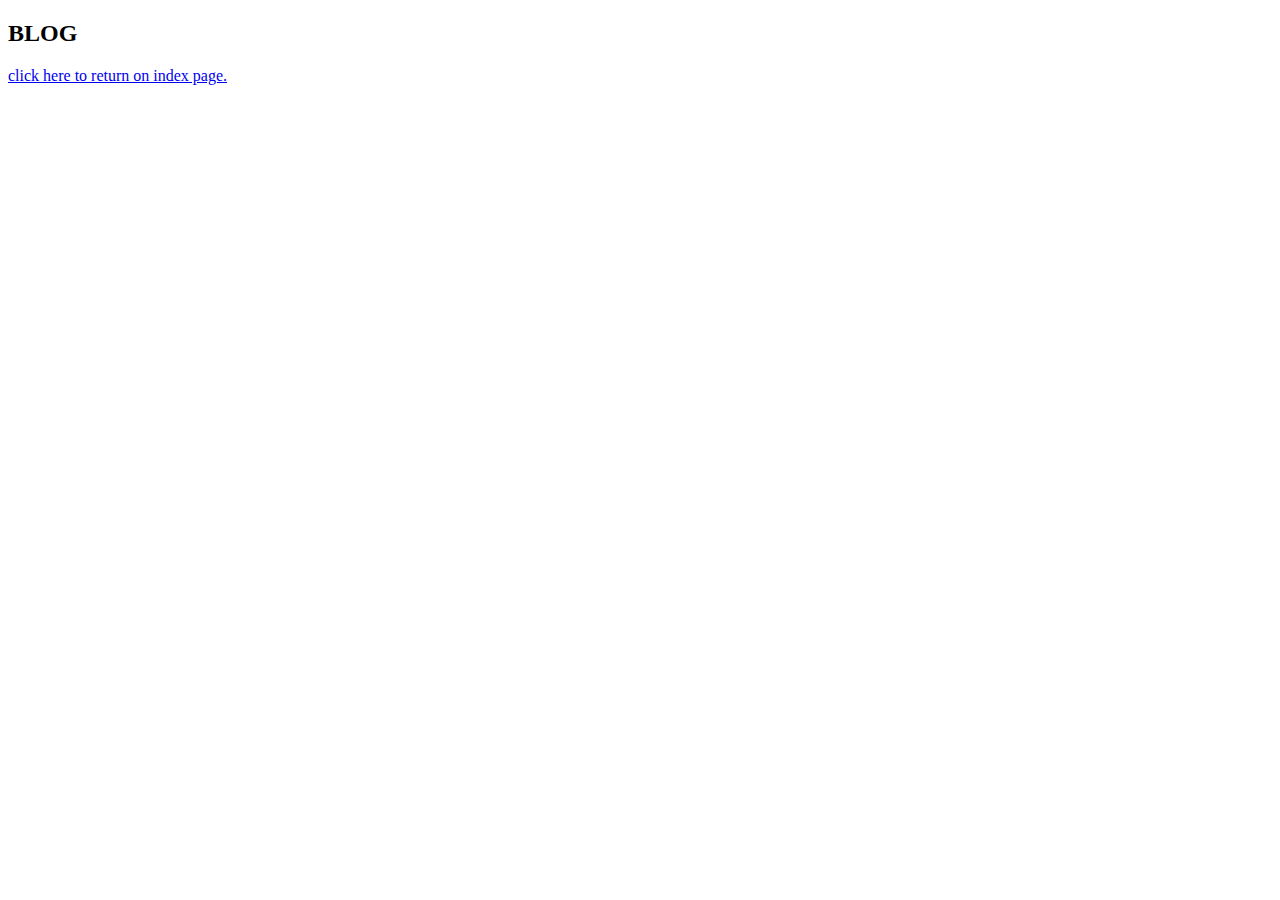
<file: Basics-HTML/blog.html>
<!DOCTYPE html>
<html>

    <head>
            
        <title>BLOG</title>

    </head>

    <body>
        
        <h2>BLOG</h2>
        <p>

            <a href="index.html">click here to return on index page.</a>
        </p>

    </body>





</html>
</file>
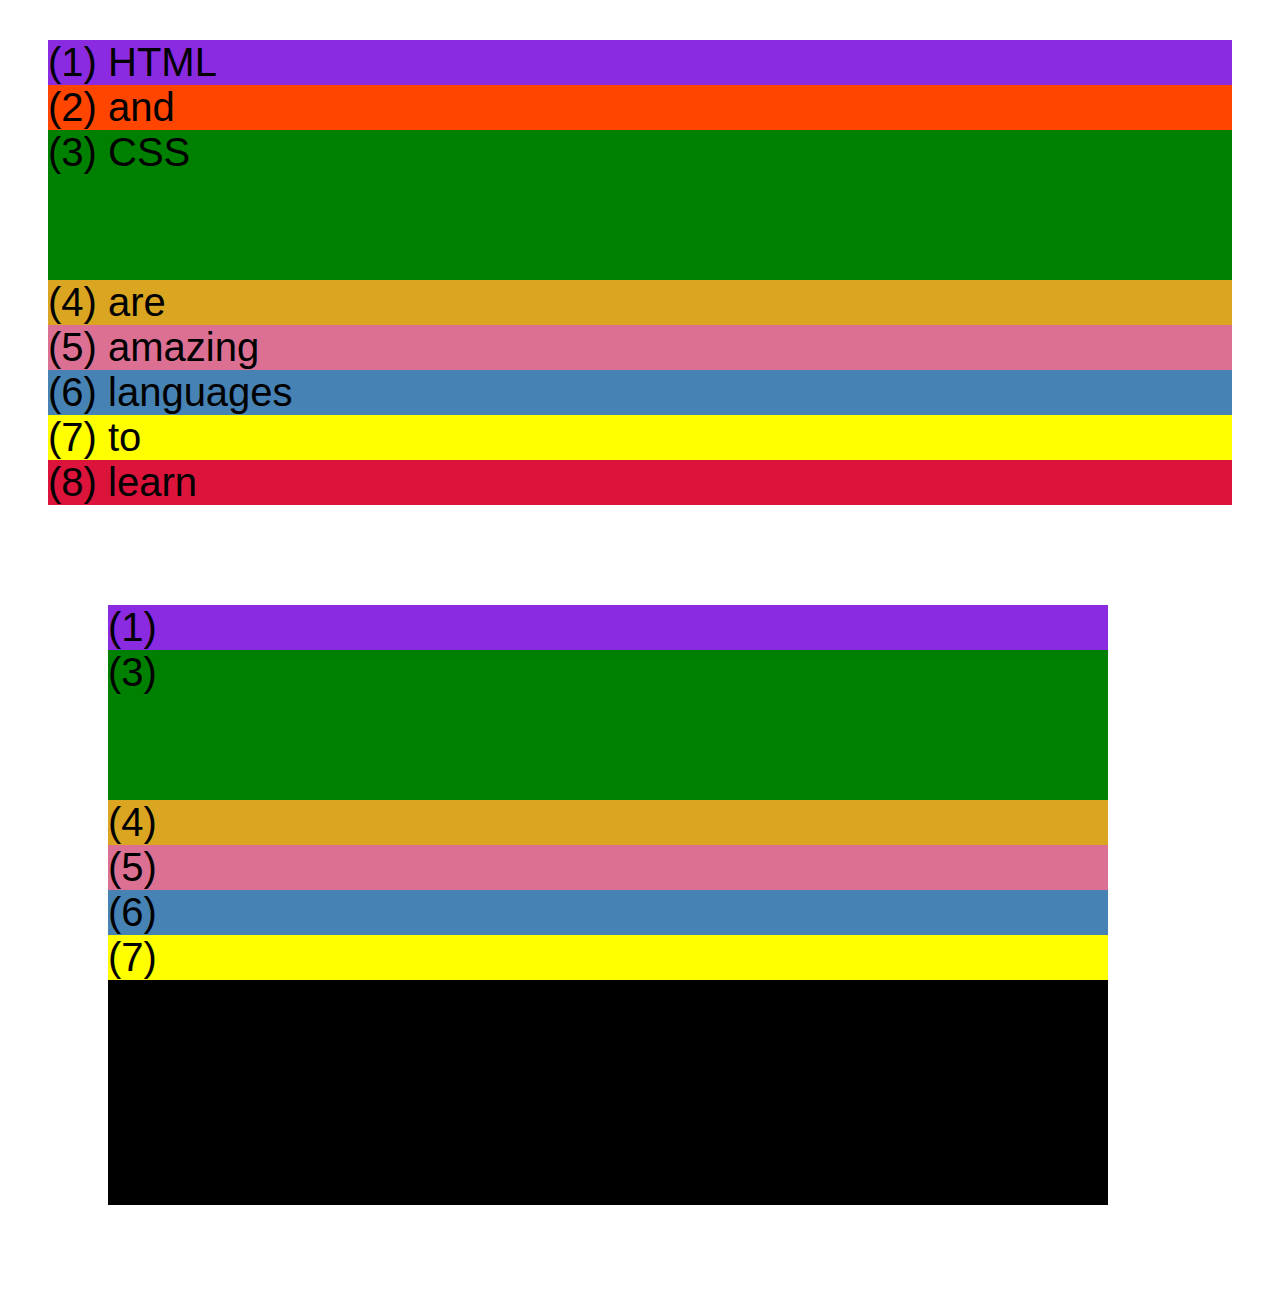
<file: Basics-HTML/css-grid.html>
<!DOCTYPE html>
<html lang="en">
  <head>
    <meta charset="UTF-8" />
    <meta http-equiv="X-UA-Compatible" content="IE=edge" />
    <meta name="viewport" content="width=device-width, initial-scale=1.0" />
    <title>CSS Grid</title>
    <style>
      .el--1 {
        background-color: blueviolet;
      }
      .el--2 {
        background-color: orangered;
      }
      .el--3 {
        background-color: green;
        height: 150px;
      }
      .el--4 {
        background-color: goldenrod;
      }
      .el--5 {
        background-color: palevioletred;
      }
      .el--6 {
        background-color: steelblue;
      }
      .el--7 {
        background-color: yellow;
      }
      .el--8 {
        background-color: crimson;
      }

      .container--1 {
        /* STARTER */
        font-family: sans-serif;
        background-color: #ddd;
        font-size: 40px;
        margin: 40px;

        /* CSS GRID */
      }

      .container--2 {
        /* STARTER */
        font-family: sans-serif;
        background-color: black;
        font-size: 40px;
        margin: 100px;

        width: 1000px;
        height: 600px;

        /* CSS GRID */
      }
    </style>
  </head>
  <body>
    <div class="container--1">
      <div class="el el--1">(1) HTML</div>
      <div class="el el--2">(2) and</div>
      <div class="el el--3">(3) CSS</div>
      <div class="el el--4">(4) are</div>
      <div class="el el--5">(5) amazing</div>
      <div class="el el--6">(6) languages</div>
      <div class="el el--7">(7) to</div>
      <div class="el el--8">(8) learn</div>
    </div>

    <div class="container--2">
      <div class="el el--1">(1)</div>
      <div class="el el--3">(3)</div>
      <div class="el el--4">(4)</div>
      <div class="el el--5">(5)</div>
      <div class="el el--6">(6)</div>
      <div class="el el--7">(7)</div>
    </div>
  </body>
</html>
</file>
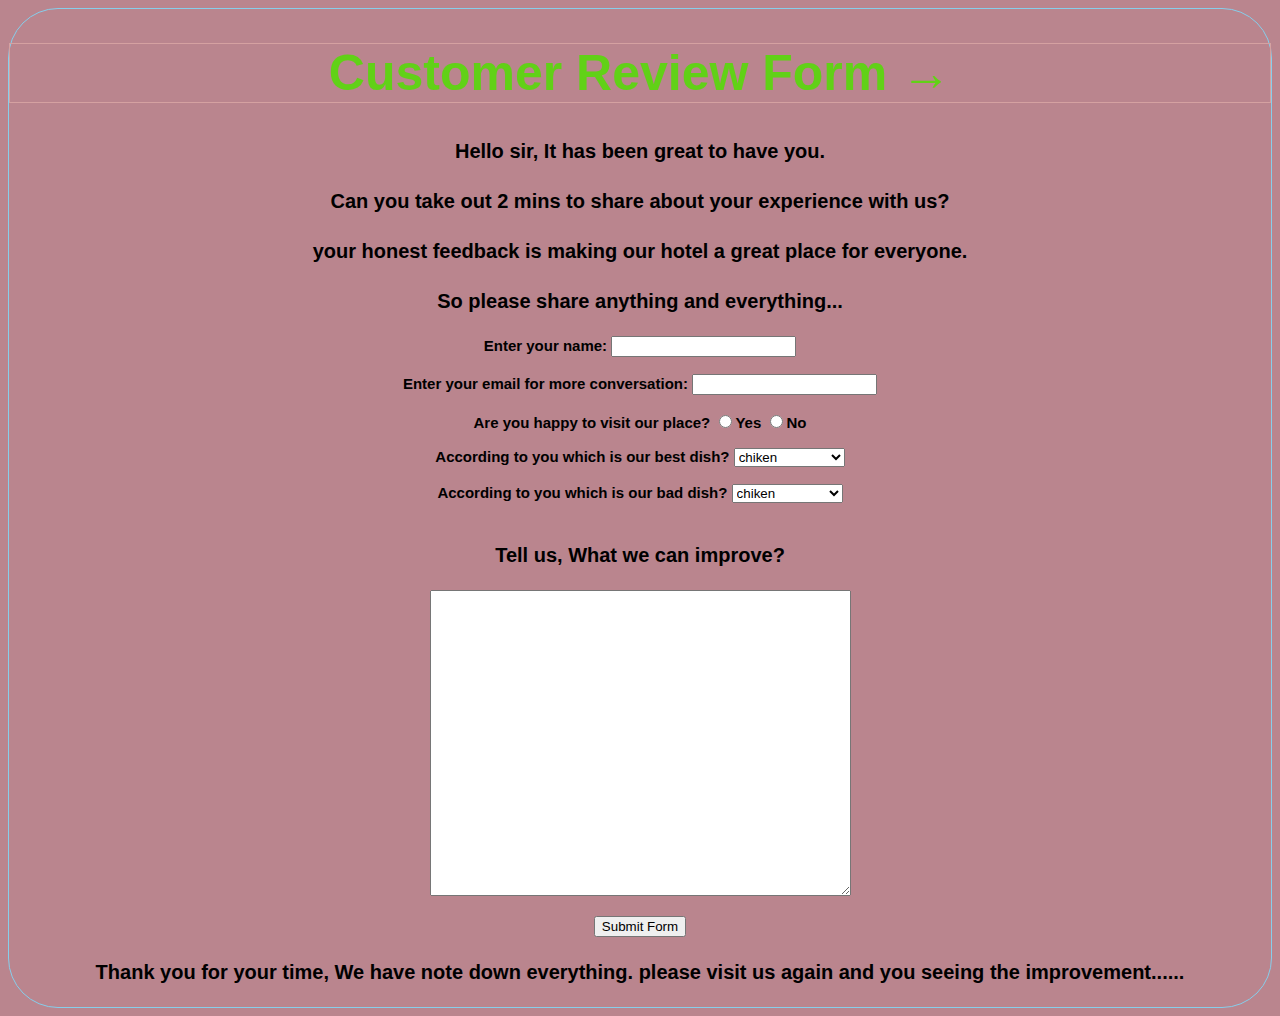
<file: Basics-HTML/hotel-review.html>
<!DOCTYPE html>
   <html>
    <head>
        <link href="hotel-review-style.css" rel="stylesheet" />
        <title>hotel survey</title>
    </head>
    <body>
        <h1 class="main-head">Customer Review Form &rarr;</h1>
        <p>Hello sir, It has been great to have you.</p>
        <p>Can you take out 2 mins to share about your experience with us?</p>
        <p>your honest feedback is making our hotel a great place for everyone.</p>
        <p>So please share anything and everything...</p>
        <form>
            <dev class="customer-name">
                Enter your name: <input type="text" name="user" maxlength="20" />
            </dev>
            <br>
            <br>
            Enter your email for more conversation: <input type="text" name="email" maxlength="30" />
            <br>
            <br>
            Are you happy to visit our place? 
                <input type="radio" name="happy" value="1" />Yes
                <input type="radio" name="happy" value="2" />No
                <br>
                <br>
            According to you which is our best dish?
            <select name="good-dish">
                <option value="1" selected="true">chiken</option>
                <option value="2">Chiken Biriyani</option>
                <option value="3">Mutton Biriyani</option>
                <option value="4">Noodles</option>
                <option value="5">Chiken Kabab</option>
                <option value="6">Triple Rice</option>
                <option value="7">Nothing</option>
            </select>
            <br>
            <br>
            According to you which is our bad dish?
            <select name="bad-dish">
                <option value="1" selected="true">chiken</option>
                <option value="2">Chiken Biriyani</option>
                <option value="3">Mutton Biriyani</option>
                <option value="4">Noodles</option>
                <option value="5">Chiken Kabab</option>
                <option value="6">Triple Rice</option>
                <option value="7">Nothing</option>
            </select>
            <br>
            <br>
            <p>
               Tell us, What we can improve?
            </p>
            <textarea name="comments" cols="50" rows="20"></textarea>
            <br>
            <br>
            <input type="button" name="submit" value="Submit Form"/>
            <p>
                Thank you for your time, We have note down everything.
                please visit us again and you seeing the improvement......
            </p>
        </form>
    </body>
   </html>
</file>
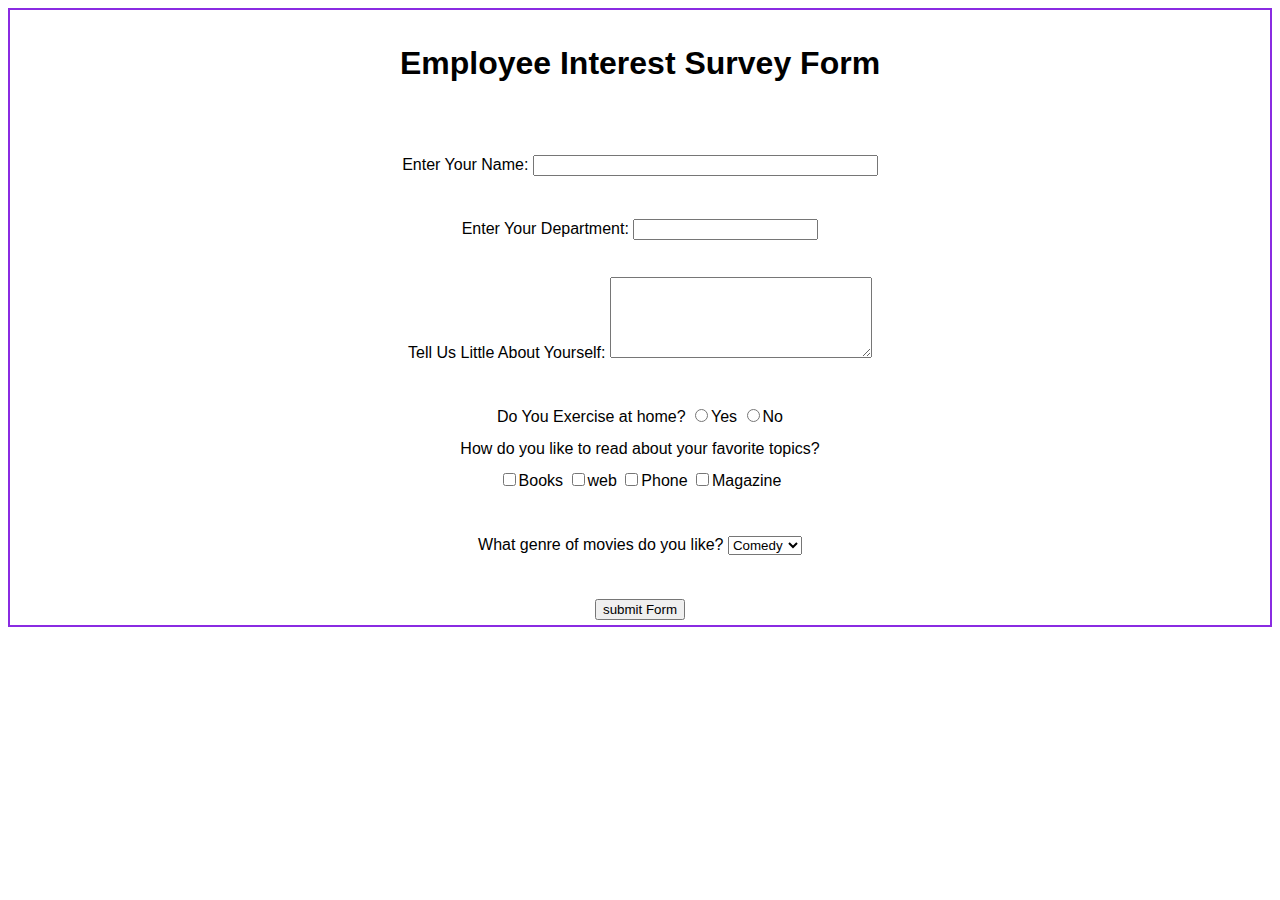
<file: Basics-HTML/survey-form.html>
<!DOCTYPE html>
<html>
    <head>
        <link href="suryey-form.css" rel="stylesheet">
        <title>survey form</title>
    </head>

        <h1>Employee Interest Survey Form</h1>
        <br>
            Enter Your Name: <input type="text" name="username" size="40" maxlength="40" value=""/>
            <br>
            <br>
            Enter Your Department: <input type="text" name="deptt" size="20" maxlength="20" value="" />
            <br>
            <br>
            
            Tell Us Little About Yourself: <textarea name="comments" cols="30" rows="5"></textarea>
            <br>
            <br>
            Do You Exercise at home? <input type="radio" name="exe" value="1">Yes
                                    <input type="radio" name="exe" value="2">No
                                    <br>
            How do you like to read about your favorite topics? 
            <br>
            <input type="checkbox" name="books">Books
            <input type="checkbox" name="web">web
            <input type="checkbox" name="phone">Phone 
            <input type="checkbox" name="magazine">Magazine  
            <br>
            <br>
            What genre of movies do you like?  
            <select name="moviepref" >
                <option value="1" selected="true">Comedy</option>
                <option value="2" >romance</option>
                <option value="3">Thriller</option>
                <option value="4">Horror</option>
                <option value="5">Biopic</option>      
            </select>   
            <br>
            <br>
            <input type="button" value="submit Form">         
        </form>
    </body>
</html>
</file>
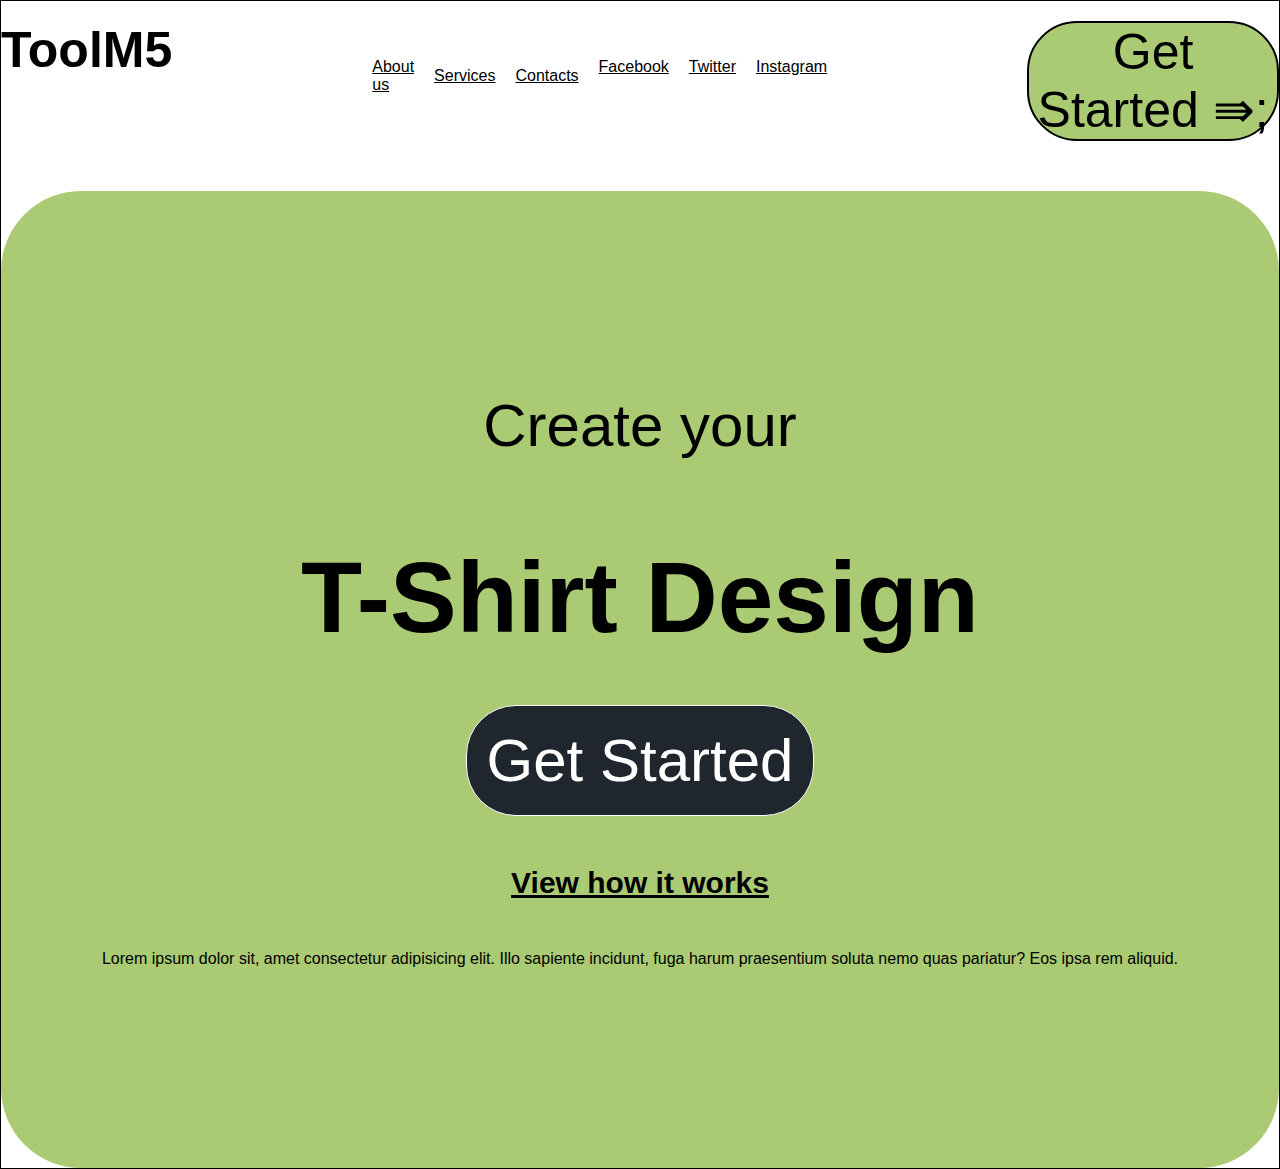
<file: Basics-HTML/t-shirt-design.html>
<!DOCTYPE html>
<html>
    <head>
        <title>ToolM5</title>
        <link href="t-shirt-design-css-page.css"  rel="stylesheet" />
    </head>

    <body>
     <header class="main-header">
        <dev class="main-heading">
          <h6 class="title-name">ToolM5</h6>
        </dev>
         <nav class="nav-bar">
             <a href="#" class="nav-bar nav1">About us</a>
             <a href="#" class="nav-bar nav2">Services</a>
             <a href="#" class="nav-bar nav3">Contacts</a>
             <dev><a href="#" class="nav-bar fb">Facebook</a></dev>
             <dev><a href="#" class="nav-bar tw">Twitter</a></dev>
             <dev><a href="#" class="nav-bar ins">Instagram</a></dev>
        </nav> 
        <button class="get-started-button">Get Started &rAarr;;</button>
    </header> 
    <article class="more-info">
         <p class="create-heading">Create your</p>
         <h5 class="t-shirt-design">T-Shirt Design</h5>
         <dev class="but">
               <button class="button-get-started">Get Started</button>
        </dev>
         <p class="para-to-view">View how it works</p>
         <p class="extra-info">Lorem ipsum dolor sit, amet consectetur adipisicing elit. 
             Illo sapiente incidunt, fuga harum praesentium soluta nemo quas pariatur? Eos ipsa rem aliquid.
            </p>
    </article>
    </body>


</html>
</file>
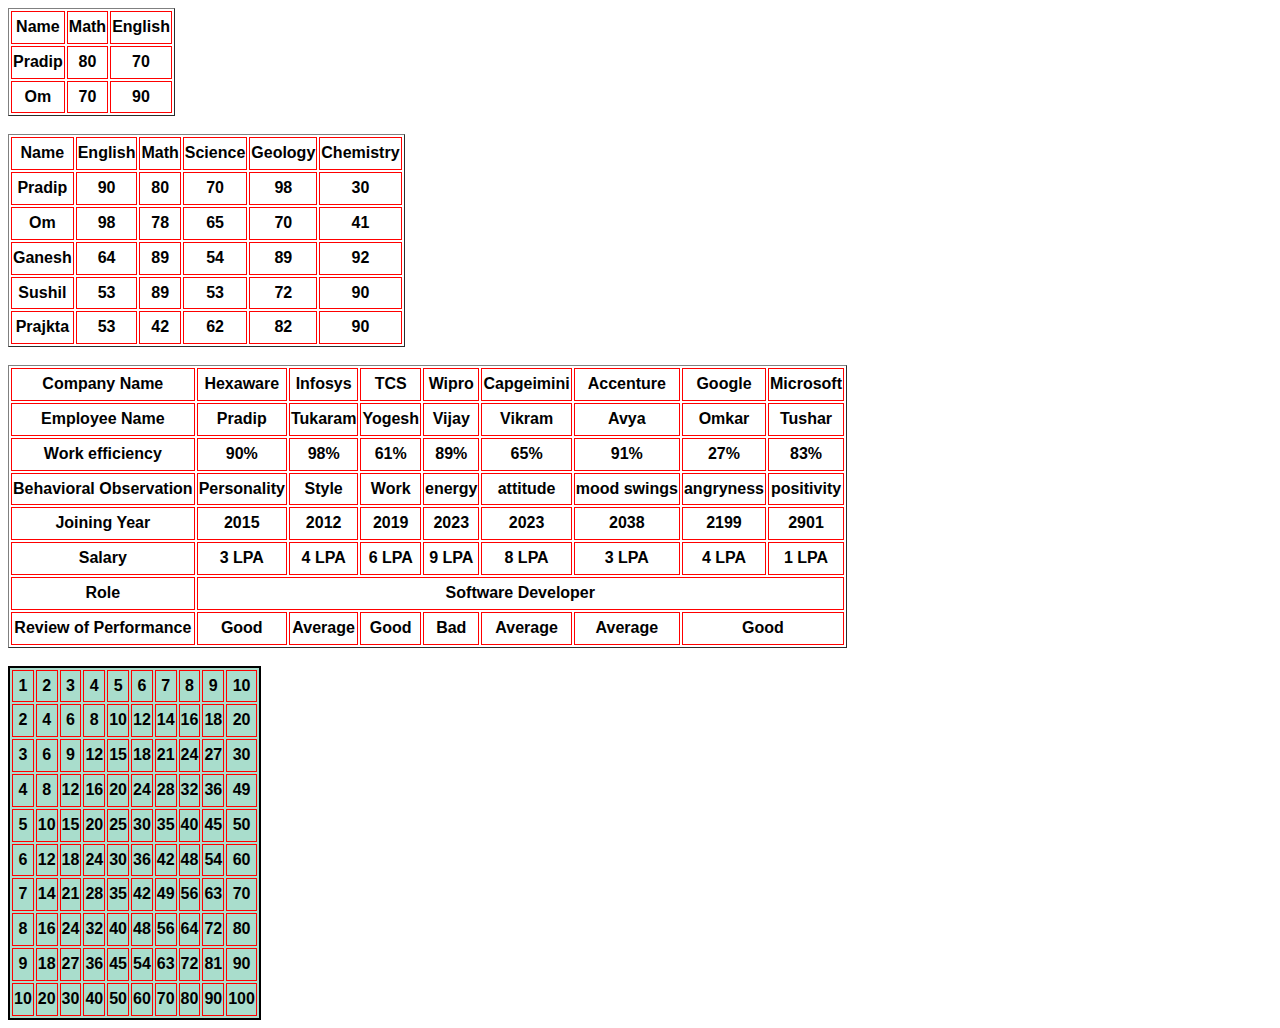
<file: Basics-HTML/table-practice.html>
<!DOCTYPE html>
<html>
<head>
        <link href="table-practice-css.css" rel="stylesheet" />
        <title>table practice example</title>
</head>

<body>
        <table border="1">
            <tr>
                <td>Name</td>
                <td>Math</td>
                <td>English</td>
            </tr>
            <tr>
                <td>Pradip</td>
                <td>80</td>
                <td>70</td>  
            </tr>
            <tr>
                <td>Om</td>
                <td>70</td>
                <td>90</td>
            </tr>        
        </table>
        <br>
        <table border="1">
            <tr>
                <td>Name</td>
                <td>English</td>
                <td>Math</td>
                <td>Science</td>
                <td>Geology</td>
                <td>Chemistry</td>
            </tr>
            <tr>
                <td>Pradip</td>
                <td>90</td>
                <td>80</td>
                <td>70</td>
                <td>98</td>
                <td>30</td>
            </tr>
            <tr>
                <td>Om</td>
                <td>98</td>
                <td>78</td>
                <td>65</td>
                <td>70</td>
                <td>41</td>
            </tr>
            <tr>
                <td>Ganesh</td>
                <td>64</td>
                <td>89</td>
                <td>54</td>
                <td>89</td>
                <td>92</td>
            </tr>
            <tr>
                <td>Sushil</td>
                <td>53</td>
                <td>89</td>
                <td>53</td>
                <td>72</td>
                <td>90</td>
            </tr>
            <tr>
                <td>Prajkta</td>
                <td>53</td>
                <td>42</td>
                <td>62</td>
                <td>82</td>
                <td>90</td>
            </tr>
        </table>
        <br>
        <table border="1">
            <tr>
                <td>Company Name</td>
                <td>Hexaware</td>
                <td>Infosys</td>
                <td>TCS</td>
                <td>Wipro</td>
                <td>Capgeimini</td>
                <td>Accenture</td>
                <td>Google</td>
                <td>Microsoft</td>
            </tr>
            <tr>
                <td>Employee Name</td>
                <td>Pradip</td>
                <td>Tukaram</td>
                <td>Yogesh</td>
                <td>Vijay</td>
                <td>Vikram</td>
                <td>Avya</td>
                <td>Omkar</td>
                <td>Tushar</td>
            </tr>
            <tr>
                <td>Work efficiency</td>
                <td>90%</td>
                <td>98%</td>
                <td>61%</td>
                <td>89%</td>
                <td>65%</td>
                <td>91%</td>
                <td>27%</td>
                <td>83%</td>
            </tr>
            <tr>
                <td>Behavioral Observation</td>
                <td>Personality</td>
                <td>Style</td>
                <td>Work</td>
                <td>energy</td>
                <td>attitude</td>
                <td>mood swings</td>
                <td>angryness</td>
                <td>positivity</td>
            </tr>
            <tr>
                <td>Joining Year</td>
                <td>2015</td>
                <td>2012</td>
                <td>2019</td>
                <td>2023</td>
                <td>2023</td>
                <td>2038</td>
                <td>2199</td>
                <td>2901</td>
            </tr>
            <tr>
                <td>Salary</td>
                <td>3 LPA</td>
                <td>4 LPA</td>
                <td>6 LPA</td>
                <td>9 LPA</td>
                <td>8 LPA</td>
                <td>3 LPA</td>
                <td>4 LPA</td>
                <td>1 LPA</td>
            </tr>
            <tr>
                <td>Role</td>
                <td colspan="8">Software Developer</td>
                
            </tr>
            <tr>
                <td>Review of Performance</td>
                <td>Good</td>
                <td>Average</td>
                <td>Good</td>
                <td>Bad</td>
                <td>Average</td>
                <td>Average</td>
                <td colspan="2">Good</td>
                
            </tr>
        </table>
        <br>
        <table class="integer-table">
            <tr>
                <td>1</td>
                <td>2</td>
                <td>3</td>
                <td>4</td>
                <td>5</td>
                <td>6</td>
                <td>7</td>
                <td>8</td>
                <td>9</td>
                <td>10</td>
            </tr>
            <tr>
                <td>2</td>
                <td>4</td>
                <td>6</td>
                <td>8</td>
                <td>10</td>
                <td>12</td>
                <td>14</td>
                <td>16</td>
                <td>18</td>
                <td>20</td>
            </tr>
            <tr>
                <td>3</td>
                <td>6</td>
                <td>9</td>
                <td>12</td>
                <td>15</td>
                <td>18</td>
                <td>21</td>
                <td>24</td>
                <td>27</td>
                <td>30</td>
            </tr>
            <tr>
                <td>4</td>
                <td>8</td>
                <td>12</td>
                <td>16</td>
                <td>20</td>
                <td>24</td>
                <td>28</td>
                <td>32</td>
                <td>36</td>
                <td>49</td>
            </tr>
            <tr>
                <td>5</td>
                <td>10</td>
                <td>15</td>
                <td>20</td>
                <td>25</td>
                <td>30</td>
                <td>35</td>
                <td>40</td>
                <td>45</td>
                <td>50</td>
            </tr>
            <tr>
                <td>6</td>
                <td>12</td>
                <td>18</td>
                <td>24</td>
                <td>30</td>
                <td>36</td>
                <td>42</td>
                <td>48</td>
                <td>54</td>
                <td>60</td>
            </tr>
            <tr>
                <td>7</td>
                <td>14</td>
                <td>21</td>
                <td>28</td>
                <td>35</td>
                <td>42</td>
                <td>49</td>
                <td>56</td>
                <td>63</td>
                <td>70</td>
            </tr>
            <tr>
                <td>8</td>
                <td>16</td>
                <td>24</td>
                <td>32</td>
                <td>40</td>
                <td>48</td>
                <td>56</td>
                <td>64</td>
                <td>72</td>
                <td>80</td>
            </tr>
            <tr>
                <td>9</td>
                <td>18</td>
                <td>27</td>
                <td>36</td>
                <td>45</td>
                <td>54</td>
                <td>63</td>
                <td>72</td>
                <td>81</td>
                <td>90</td>
            </tr>
            <tr>
                <td>10</td>
                <td>20</td>
                <td>30</td>
                <td>40</td>
                <td>50</td>
                <td>60</td>
                <td>70</td>
                <td>80</td>
                <td>90</td>
                <td>100</td>
            </tr>
        </table>

</body>


</html>
</file>
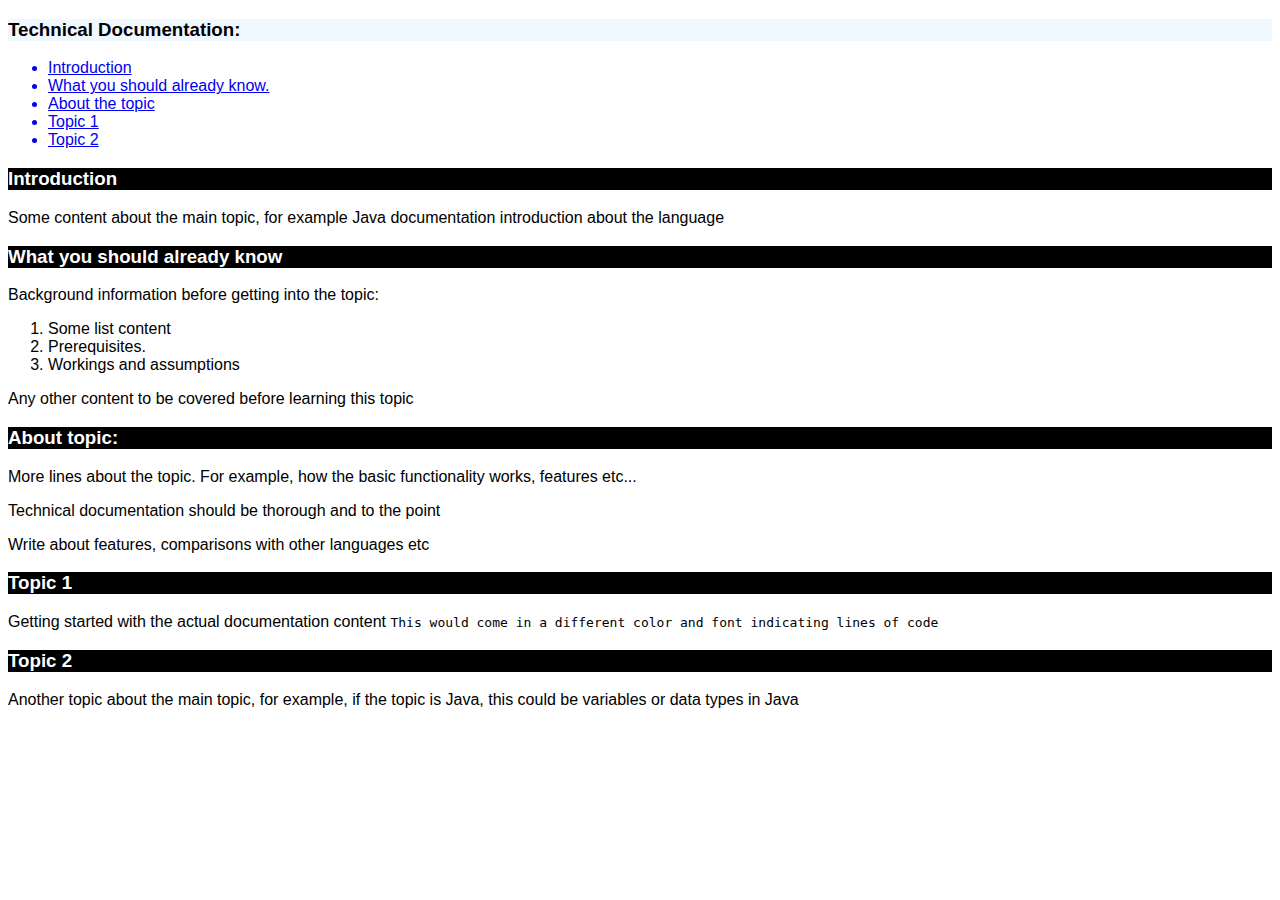
<file: Basics-HTML/website-product-display.html>
<!DOCTYPE html>
<html>
    <head>
        <link href="website-product-display-css.css" rel="stylesheet" />
        <title>Website product display</title>
    </head>
    <body>
    <div class="container-fluid">
        <div class="row">
            <div class="nav-bar">
                <nav class="navbar">       
                    <h3 class="docs">Technical Documentation:</h3>
                    <ul>
                        <a href="#">
                            <li>Introduction</li>
                        </a>
                        <a href="#">
                    <li>What you should already know.</li>
                        </a>
                        <a href="#">
                    <li>About the topic</li>
                         </a>
                         <a href="#">
                    <li>Topic 1</li>
                        </a>
                        <a href="#">
                    <li>Topic 2</li>
                        </a>
                    </ul>
        </nav>
            </div>
        <main>
            <section class="intro">
                <h3>Introduction</h3>
                <p>Some content about the main topic, 
                    for example Java documentation introduction about the language</p>
                </section>
                    <h3>What you should already know</h3>
                    <p>Background information before getting into the topic:</p>
                    <ol>
                        <li>Some list content</li>
                        <li>Prerequisites.</li>
                        <li>Workings and assumptions</li>
                    </ol>
            <article>
                <p>Any other content to be covered before learning this topic</p>
            </article>
            <section class="about-topics">
                <h3>About topic:</h3>
                <article>
                    <p>More lines about the topic. For example, how the basic functionality works, features etc...</p>
                    <p>Technical documentation should be thorough and to the point</p>
                    <p> Write about features, comparisons with other languages etc</p>
                </article>
            </section>
            <section class="topic-1">
                <h3>Topic 1</h3>
                <article>
                    Getting started with the actual documentation content
                    <code>This would come in a different color and font indicating lines of code
                    </code>
                </article>
            </section>
            <section class="topic-2">
                <h3>Topic 2</h3>
                <article>
                    <p>Another topic about the main topic, for example, if the topic is Java, 
                        this could be variables or data types in Java</p>
                </article>
            </section>
              </main>
        </div>
    </div>
            </body>
</html>
</file>
<file: Basics-HTML/hotel-review-style.css>
* {
    
}

body {
    font-family: sans-serif;
    text-align: center;
    border: 1px solid skyblue;
    border-radius: 50px;
    background-color: rgb(186, 133, 142);
}
.main-head {
    font-weight: bold;
    font-size: 50px;
    color: rgb(97, 209, 23);
    text-decoration: none;
    border: 1px solid rgb(213, 161, 161);
}
p {
    font-size: 20px;
    line-height: 1.5;
    font-weight: bold;
}
form {
    font-size: 15px;
    font-weight: bold;
    text-decoration: none;
}
</file>
<file: Basics-HTML/suryey-form.css>
body {
    font-family: sans-serif;
    text-align: center;
    line-height: 2;
    border: 2px solid blueviolet;
}
</file>
<file: Basics-HTML/t-shirt-design-css-page.css>
* {
    margin: 0;
    padding: 0;
    box-sizing: border-box;
   
}
body {
    
    font-family: sans-serif;
    border: 1px solid black;
}
.nav-bar {
    display: flex;
    color: black;
    gap: 20px;
    align-self: center;
}
.title-name {
    font-size: 50px;
    text-align: left;
    margin-top: 20px;
}
.get-started-button {
    letter-spacing: normal;
    cursor: pointer;
    font-size: 50px;
    border: 2px solid black;
    background-color: #aacb73;
    border-radius: 50px;
    margin-bottom: 10px;
    margin-top: 20px;
    
}
.create-heading {
    padding-top: 200px;
    margin-bottom: 80px;
    font-size: 60px;
    text-align: center;
}
.t-shirt-design {
    margin-bottom: 50px;
    font-size: 100px;
    text-align: center;
}
.button-get-started {
    padding: 20px 20px;
    font-size: 60px;
    color: white;
    background-color: #20262E;    
    border-radius: 50px;
    border: 1px solid white;
    margin-bottom: 50px;
}
.para-to-view {
    font-size: 30px;
    font-weight: bold;
    text-decoration: underline;
    text-align: center;
    margin-bottom: 50px;
}
.extra-info {
    text-align: center;
    padding-bottom: 200px;
}
.main-header {
    display: flex;
    flex:1 ;
    gap: 200px;
    justify-content: space-evenly;
    align-self: center;
    margin-bottom: 40px;
}
.but {
    display: flex;
    justify-content: center;
}
article {
    
    border-radius: 80px;
    background-color: #aacb73;
}
</file>
<file: Basics-HTML/table-practice-css.css>
td {
    text-align: center;
    font-family: sans-serif;
    line-height: 1.8;
    font-weight: bold;
    border: 1px solid red;
    border-width: none;
}
.integer-table {
    background-color: rgb(169, 221, 204);
    font-family: sans-serif;
    text-align: left;
    color: black;
    border: 2px solid black;
    
}
</file>
<file: Basics-HTML/website-product-display-css.css>
body {
    font-family: sans-serif;
}
.docs {
    color: black;
    background-color: aliceblue;
}
h3 {
    background-color: black;
    color: white;
}
</file>
